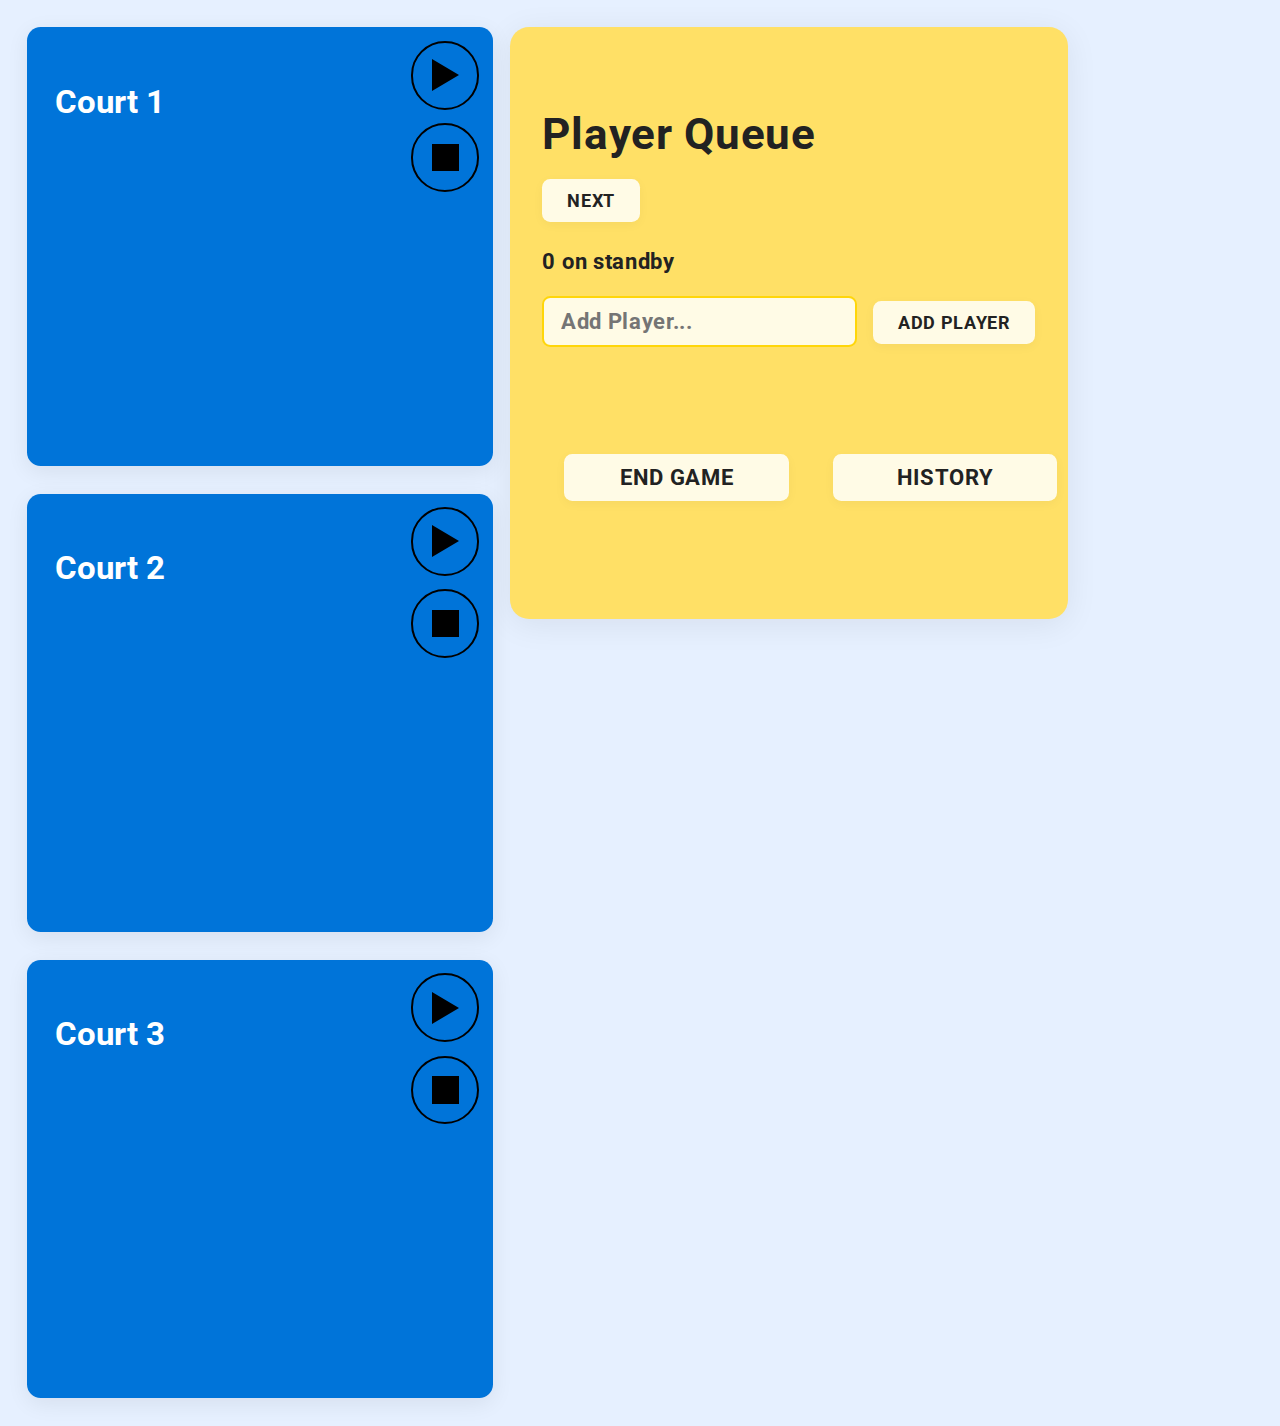
<file: index.html>
<!DOCTYPE html>
<html lang="en">
  <head>
    <meta charset="UTF-8" />
    <title>Badminton Queue</title>
    <link rel="stylesheet" href="styles.css" />
    <link
      href="https://fonts.googleapis.com/css2?family=Roboto:wght@400;500;700&display=swap"
      rel="stylesheet"
    />
  </head>
  <body>
    <div class="app-container">
      <div class="courts-wrapper">
        <div class="court-section">
          <h2>Court 1</h2>
          <!-- TEST JORDS-->
          <!--<button class="play-btn" data-court="1">PLAY!</button>-->
          <button class="play-btn" data-court="1">
            <span class="play-icon"></span>
          </button>
          <button class="done-btn" data-court="1">
            <span class="done-icon"></span>
          </button>
          <ul class="court-list" id="court-list-1"></ul>
        </div>
        <div class="court-section">
          <h2>Court 2</h2>
          <button class="play-btn" data-court="2">
            <span class="play-icon"></span>
          </button>
          <button class="done-btn" data-court="2">
            <span class="done-icon"></span>
          </button>
          <ul class="court-list" id="court-list-2"></ul>
        </div>
        <div class="court-section">
          <h2>Court 3</h2>
          <button class="play-btn" data-court="3">
            <span class="play-icon"></span>
          </button>
          <button class="done-btn" data-court="3">
            <span class="done-icon"></span>
          </button>
          <ul class="court-list" id="court-list-3"></ul>
        </div>
      </div>
      <div class="queue-section">
        <div class="queue-header">
          <h2>Player Queue</h2>
          <button class="next-btn">NEXT</button>
                 <div class="queue-players" id="queue-players"></div>
        </div>
        <div class="standby">
          <p id="player-count">0 on standby</p>
          <input type="text" id="player-name" placeholder="Add Player..." />
          <button class="add-btn" id="add-btn">ADD PLAYER</button>
        </div>
        <ul class="standby-list" id="standby-list"></ul>
        <div class="end-game-section">
          <button class="end-game-btn">END GAME</button>
          <button class="history-btn">HISTORY </button>
        </div>
      </div>
    </div>
    <div id="customModal" class="modal" style="display: none">
      <div class="modal-content">
        <p>Select an option:</p>
        <div id="modalPlayerList"></div>
        <button id="submitChoice">Submit</button>
      </div>
    </div>

    <script src="script.js"></script>
  </body>
</html>
</file>
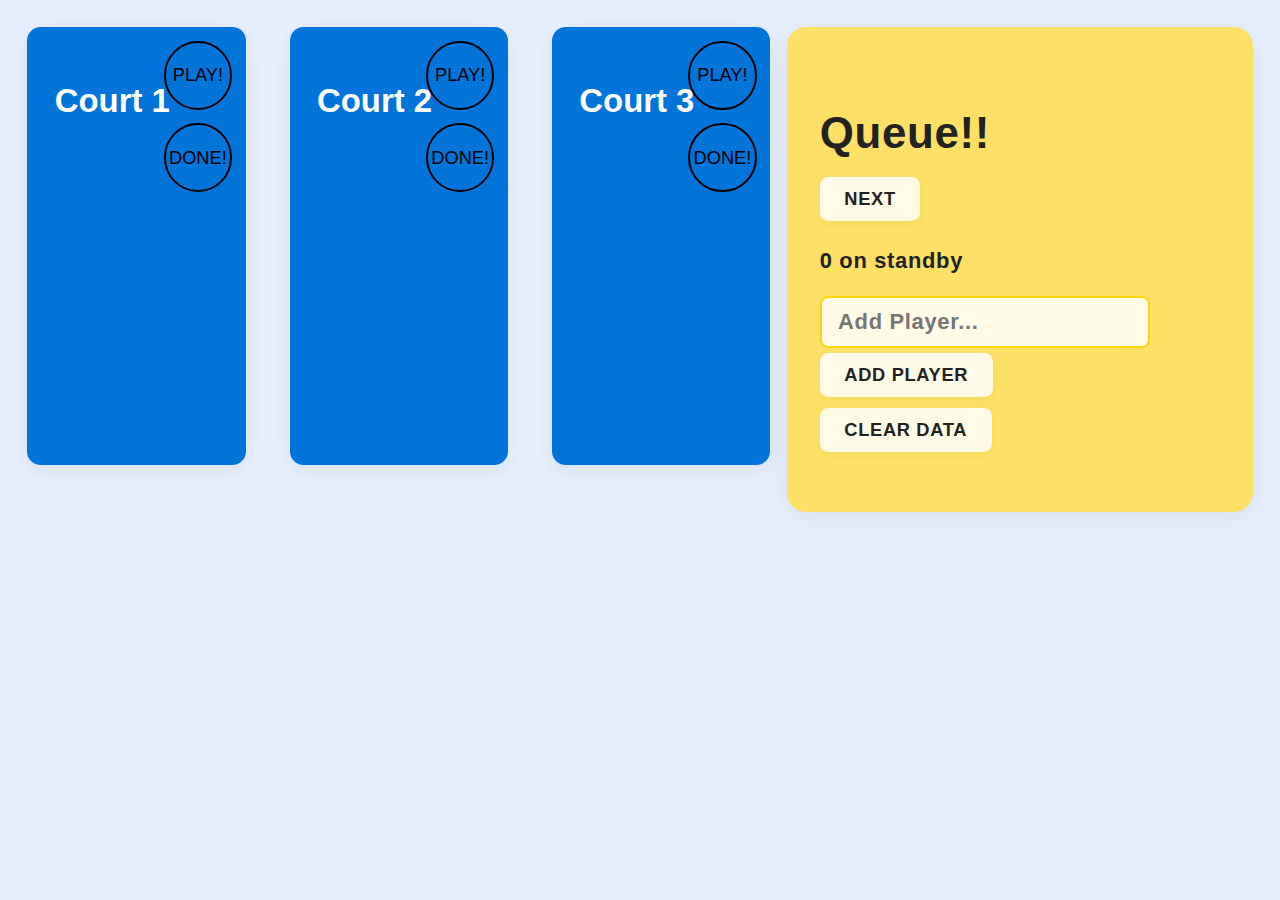
<file: badminq.html>
<!DOCTYPE html>
<html lang="en">
  <head>
    <meta charset="UTF-8" />
    <title>Badminton Queue</title>
    <link rel="stylesheet" href="styles.css" />
  </head>
  <body>
    <div class="app-container">
      <div class="court-section">
        <h2>Court 1</h2>
        <button class="play-btn" data-court="1">PLAY!</button>
        <button class="done-btn" data-court="1">DONE!</button>
        <ul class="court-list" id="court-list-1"></ul>
      </div>

      <div class="court-section">
        <h2>Court 2</h2>
        <button class="play-btn" data-court="2">PLAY!</button>
        <button class="done-btn" data-court="2">DONE!</button>
        <ul class="court-list" id="court-list-2"></ul>
      </div>

      <div class="court-section">
        <h2>Court 3</h2>
        <button class="play-btn" data-court="3">PLAY!</button>
        <button class="done-btn" data-court="3">DONE!</button>
        <ul class="court-list" id="court-list-3"></ul>
      </div>

      <!-- <div class="court-section">
        <h2>Court 4</h2>
        <button class="play-btn" data-court="4">PLAY!</button>
        <button class="done-btn" data-court="4">DONE!</button>
        <ul class="court-list" id="court-list-4"></ul>
      </div> -->
      <!-- Add Court
      <div class="add-court">
        <h3>Add new court</h3>
        <div class="dashed-box"></div>
      </div> -->

      <!-- Queue Section -->
      <div class="queue-section">
        <div class="queue-header">
          <h2>Queue!!</h2>
          <button class="next-btn">NEXT</button>
        </div>
        <div class="queue-players" id="queue-players"></div>

        <div class="standby">
          <p id="player-count">0 on standby</p>
          <input type="text" id="player-name" placeholder="Add Player..." />
          <button class="add-btn" id="add-btn">ADD PLAYER</button>
        </div>

        <div class="clear">
          <button class="clear-btn" id="clear-btn">CLEAR DATA</button>
        </div>

        <ul class="standby-list" id="standby-list"></ul>
      </div>
    </div>
    <script src="script.js"></script>
  </body>
</html>
</file>
<file: styles.css>
body {
  font-family: Roboto, sans-serif;
  background-color: #e6f0ff;
  margin: 0;
  padding: 20px;
  zoom: 137%; /* Automatically zoom the screen width to 137% */
}

/* Arrange court sections horizontally */
.app-container {
  display: flex;
  flex-direction: row; /* Horizontal layout: courts left, queue right */
  gap: 32px;
  align-items: flex-start;
}

/* Group all court sections in a vertical column */
.courts-wrapper {
  display: flex;
  flex-direction: column;
  gap: 20px;
}

/* Make the queue section take up its own column */
.queue-section {
  background: #e6f0ff;
  padding: 24px 16px;
  border-radius: 8px;
  min-width: 340px;
  box-sizing: border-box;
  margin-left: 0;
}

/* Blue badminton court style */
.court-section {
  position: relative;
  background-color: #0074d9; /* Blue */
  color: white;
  padding: 20px;
  border-radius: 10px;
  width: 300px;
  min-height: 250px;
  box-shadow: 0 4px 16px rgba(0, 0, 0, 0.07);
  margin-bottom: 0;
}

.court-header {
  display: flex;
  justify-content: space-between;
  align-items: center;
}

.clear-btn,
.add-btn,
.next-btn {
  background-color: white;
  color: #0074d9;
  border: none;
  padding: 5px 10px;
  border-radius: 5px;
  cursor: pointer;
}

.court-players {
  display: grid;
  grid-template-columns: 1fr 1fr;
  gap: 10px;
  margin-top: 20px;
}

.add-court {
  width: 300px;
}

.dashed-box {
  border: 2px dashed #99c2ff;
  height: 150px;
  border-radius: 10px;
}

.modal {
  position: fixed;
  top: 0;
  left: 0;
  right: 0;
  bottom: 0;
  background: rgba(0, 0, 0, 0.5);
  display: flex;
  align-items: center;
  justify-content: center;
  z-index: 1000; #z indexis higher than other elements to appear in front
}

.modal-content {
  background: white;
  padding: 20px;
  border-radius: 5px;
}
#modalPlayerList ul {
  list-style-type: none;
  padding-left: 0;
  margin: 0;
}

/* Style for the button */
.play-btn {
  position: absolute; /* Position the button relative to .court-section */
  top: 10px; /* Distance from the top */
  right: 10px; /* Distance from the right */
  width: 50px; /* Adjust the size of the button */
  height: 50px; /* Adjust the size of the button */
  border-radius: 50%; /* Make the button circular */
  background-color: transparent; /* Transparent background */
  border: 2px solid black; /* Black border */
  display: flex;
  justify-content: center;
  align-items: center;
  cursor: pointer;
  transition: background-color 0.3s ease; /* Smooth transition for hover */
}

.play-btn:active {
  background-color: #3ba31b; /* Light background color on hover */
}

/* Play icon inside the button */
.play-icon {
  position: absolute;
  width: 0;
  height: 0;
  border-top: 12px solid transparent;
  border-bottom: 12px solid transparent;
  border-left: 20px solid black;
  border-right: 0;
}

/* Style for the circular DONE button, similar to play-btn */
.done-btn {
  position: absolute;
  top: 70px;
  right: 10px;
  width: 50px;
  height: 50px;
  border-radius: 50%;
  background-color: transparent;
  border: 2px solid black;
  display: flex;
  justify-content: center;
  align-items: center;
  cursor: pointer;
  transition: background-color 0.3s ease;
  z-index: 2;
}

.done-btn:active {
  background-color: #d9534f; /* Red background on hover for stop/done */
}

/* Done icon style */
.done-icon {
  position: absolute;
  width: 20px; /* Width of the stop button */
  height: 20px; /* Height of the stop button */
  background-color: black; /* Black color for the stop icon */
}

.standby-list {
  list-style: none;
  padding: 0;
  margin: 16px 0 0 0;
  background: #f8fbff;
  border-radius: 8px;
  box-shadow: 0 2px 8px rgba(0, 0, 0, 0.04);
  max-height: 260px;
  overflow-y: auto;
}

.standby-list li {
  padding: 12px 18px;
  margin: 0;
  border-bottom: 1px solid #e0e7ef;
  font-size: 1rem;
  color: #222;
  background: transparent;
  transition: background 0.2s;
  display: flex;
  align-items: center;
  gap: 10px;
}

.standby-list li:last-child {
  border-bottom: none;
}

.standby-list li:hover {
  background: #e6f0ff;
  cursor: pointer;
  color: #0074d9;
  font-weight: 500;
}

.queue-section {
  background: #ffe066; /* Modern yellow */
  border-radius: 14px;
  box-shadow: 0 4px 24px rgba(0, 0, 0, 0.07);
  padding: 32px 24px 24px 24px;
  min-width: 340px;
  font-family: 'Roboto', 'Arial', sans-serif;
  font-weight: 700;
  color: #222;
  margin-left: -20px;
  display: flex;
  flex-direction: column;
  gap: 0px; /* Reduce vertical gap between elements */
  padding-bottom: 0;
}

.queue-section h2,
.queue-section label,
.queue-section p,
.queue-section button,
.queue-section input {
  font-family: 'Roboto', 'Arial', sans-serif;
  font-weight: 700;
  color: #222;
  letter-spacing: 0.5px;
}

.queue-section h2 {
  font-size: 2rem;
  margin-bottom: 10px;
}

.queue-section .next-btn,
.queue-section .add-btn,
.queue-section .clear-btn {
  background: #fffbe6;
  color: #222;
  border: none;
  border-radius: 6px;
  font-weight: 700;
  padding: 8px 18px;
  margin: 4px 0;
  box-shadow: 0 2px 8px rgba(0, 0, 0, 0.04);
  transition: background 0.2s, color 0.2s;
  cursor: pointer;
}

.queue-section .next-btn:hover,
.queue-section .add-btn:hover,
.queue-section .clear-btn:hover {
  background: #ffd60a;
  color: #111;
}

.queue-section input[type='text'] {
  border: 1.5px solid #ffd60a;
  border-radius: 6px;
  padding: 8px 12px;
  font-size: 1rem;
  font-family: 'Roboto', 'Arial', sans-serif;
  font-weight: 700;
  margin-right: 8px;
  outline: none;
  background: #fffbe6;
  color: #222;
  transition: border 0.2s;
}

.queue-section input[type='text']:focus {
  border: 2px solid #ffb700;
}

.queue-section .standby-list {
  margin-top: 10px;
  margin-bottom: 30px;
}

.queue-list {
  display: grid;
  grid-template-columns: 1fr 1fr;
  grid-template-rows: 1fr 1fr;
  gap: 24px 32px;
  background: transparent;
  border-radius: 0;
  padding: 32px 0 0 0;
  margin: 0;
  min-height: 180px;
  width: 100%;
  list-style: none;
  margin-top: -40px; /* Reduce space above the names */
}

.queue-list li {
  font-family: 'Roboto', Arial, sans-serif;
  font-size: 1rem;
  font-weight: 700;
  color: #090909;
  background: none;
  border: none;
  box-shadow: none;
  padding: 0;
  margin: 0;
  text-align: left;
  display: flex;
  align-items: center;
  justify-content: flex-start;
  letter-spacing: 0.5px;
}

.court-list {
  display: grid;
  grid-template-columns: 1fr 1fr;
  grid-template-rows: 1fr 1fr;
  gap: 24px 32px;
  background: transparent;
  border-radius: 0;
  padding: 32px 0 0 0;
  margin: 0;
  min-height: 180px;
  width: 100%;
  list-style: none;
}

.court-list li {
  font-family: 'Roboto', Arial, sans-serif;
  font-size: 1.5rem;
  font-weight: 700;
  color: #fff;
  background: none;
  border: none;
  box-shadow: none;
  padding: 0;
  margin: 0;
  text-align: left;
  display: flex;
  align-items: center;
  justify-content: flex-start;
  letter-spacing: 0.5px;
}

.cost-modal {
  background: white;
  padding: 24px;
  border-radius: 8px;
  min-width: 400px;
  box-shadow: 0 4px 16px rgba(0, 0, 0, 0.1);
}

.cost-modal h2 {
  margin: 0 0 20px 0;
  color: #222;
}

.cost-modal .input-group {
  margin-bottom: 16px;
}

.cost-modal label {
  display: block;
  margin-bottom: 8px;
  font-weight: 500;
}

.cost-modal input {
  width: 100%;
  padding: 8px 12px;
  border: 1px solid #ddd;
  border-radius: 4px;
  font-size: 1rem;
}

.cost-modal .buttons {
  display: flex;
  justify-content: flex-end;
  gap: 12px;
  margin-top: 24px;
}

/* End game section styling */
.end-game-section {
  display: grid;
  grid-template-columns: 1fr 1fr;
  grid-template-rows: 1fr 1fr;
  gap: 24px 32px;
  width: 100%;
  padding: 16px;
  margin-top: 16px;
  border-radius: 8px;
}

.end-game-btn {
  width: 100%;
  background: #fffbe6;
  color: #222;
  border: none;
  border-radius: 6px;
  font-weight: 700;
  padding: 8px 18px;
  margin: 4px 0;
  box-shadow: 0 2px 8px rgba(0, 0, 0, 0.04);
  transition: all 0.2s ease;
  cursor: pointer;
  font-family: 'Roboto', Arial, sans-serif;
  font-size: 1rem;
}

.history-btn {
  width: 100%;
  background: #fffbe6;
  color: #222;
  border: none;
  border-radius: 6px;
  font-weight: 700;
  padding: 8px 18px;
  margin: 4px 0;
  box-shadow: 0 2px 8px rgba(0, 0, 0, 0.04);
  transition: all 0.2s ease;
  cursor: pointer;
  font-family: 'Roboto', Arial, sans-serif;
  font-size: 1rem;
}

.end-game-btn:hover {
  background: #dc3545;
  color: white;
  transform: translateY(-1px);
}

.end-game-btn:active {
  transform: translateY(0);
}
</file>
